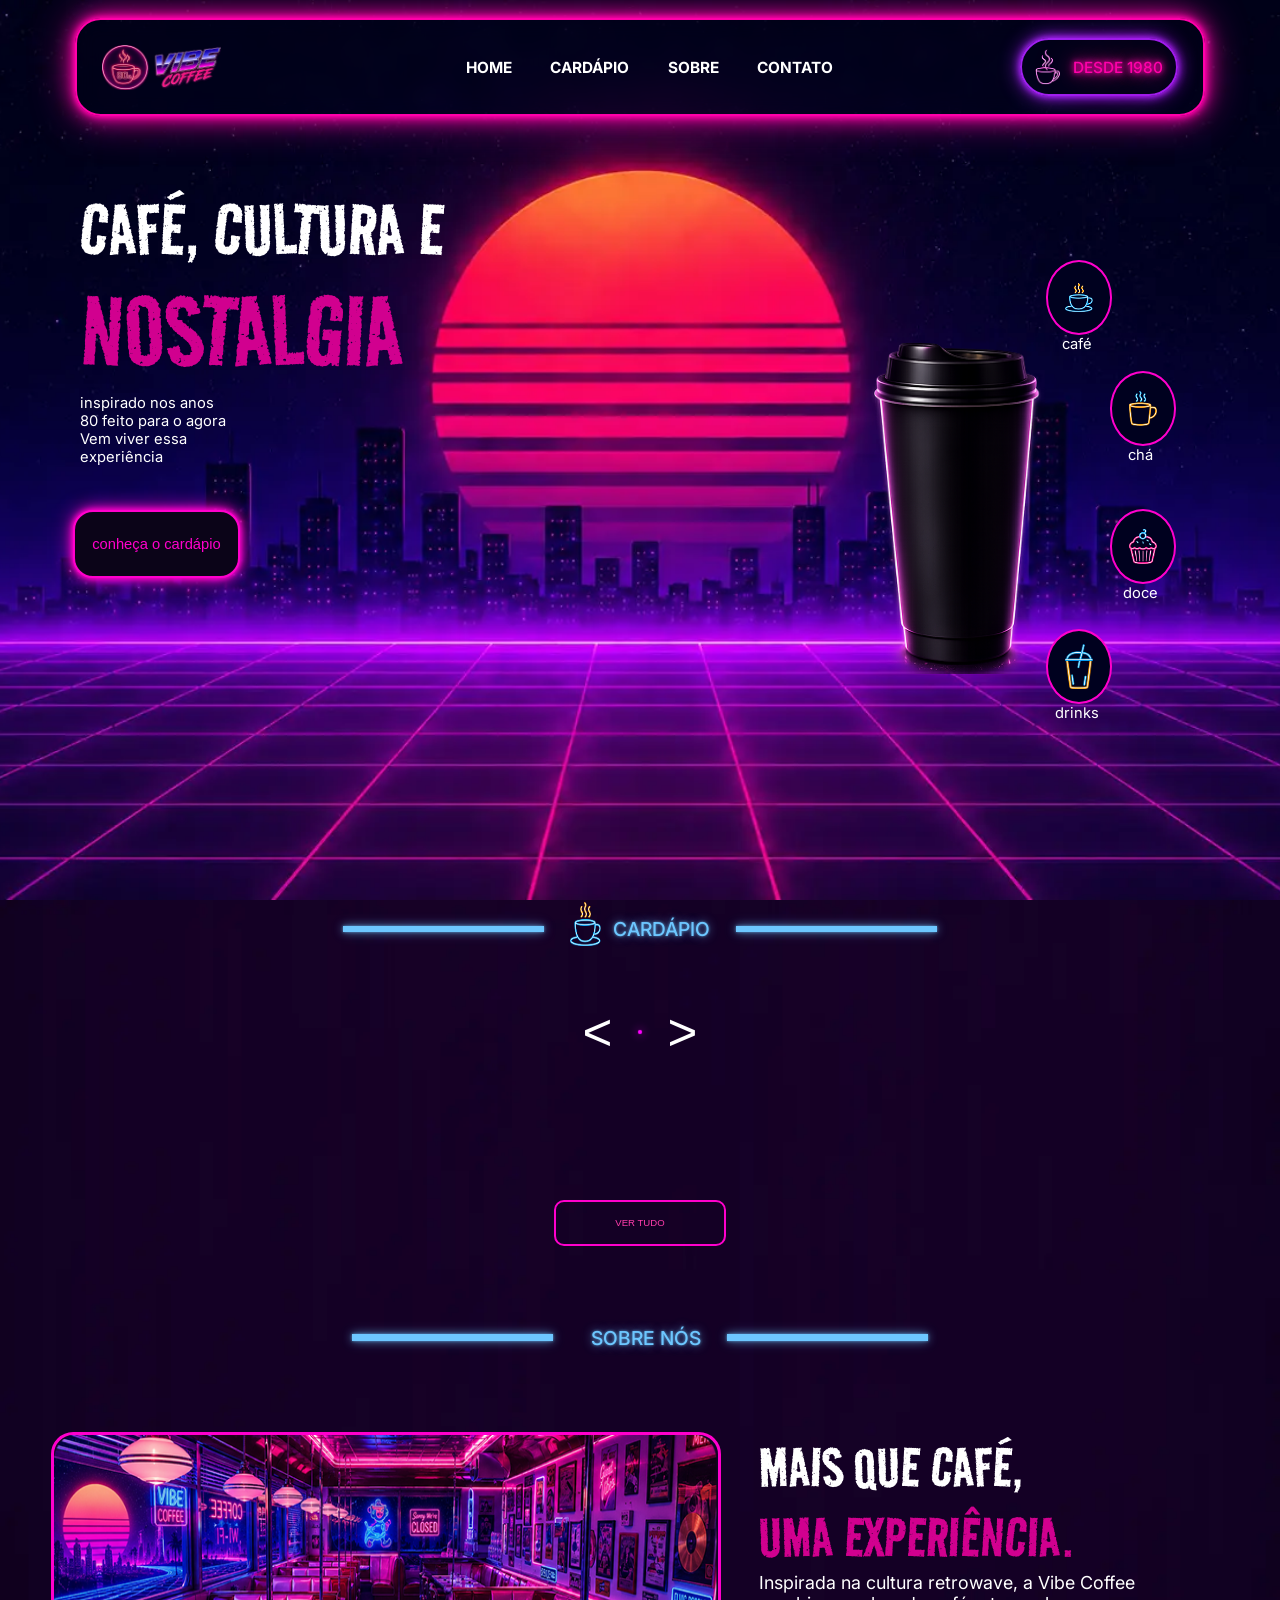
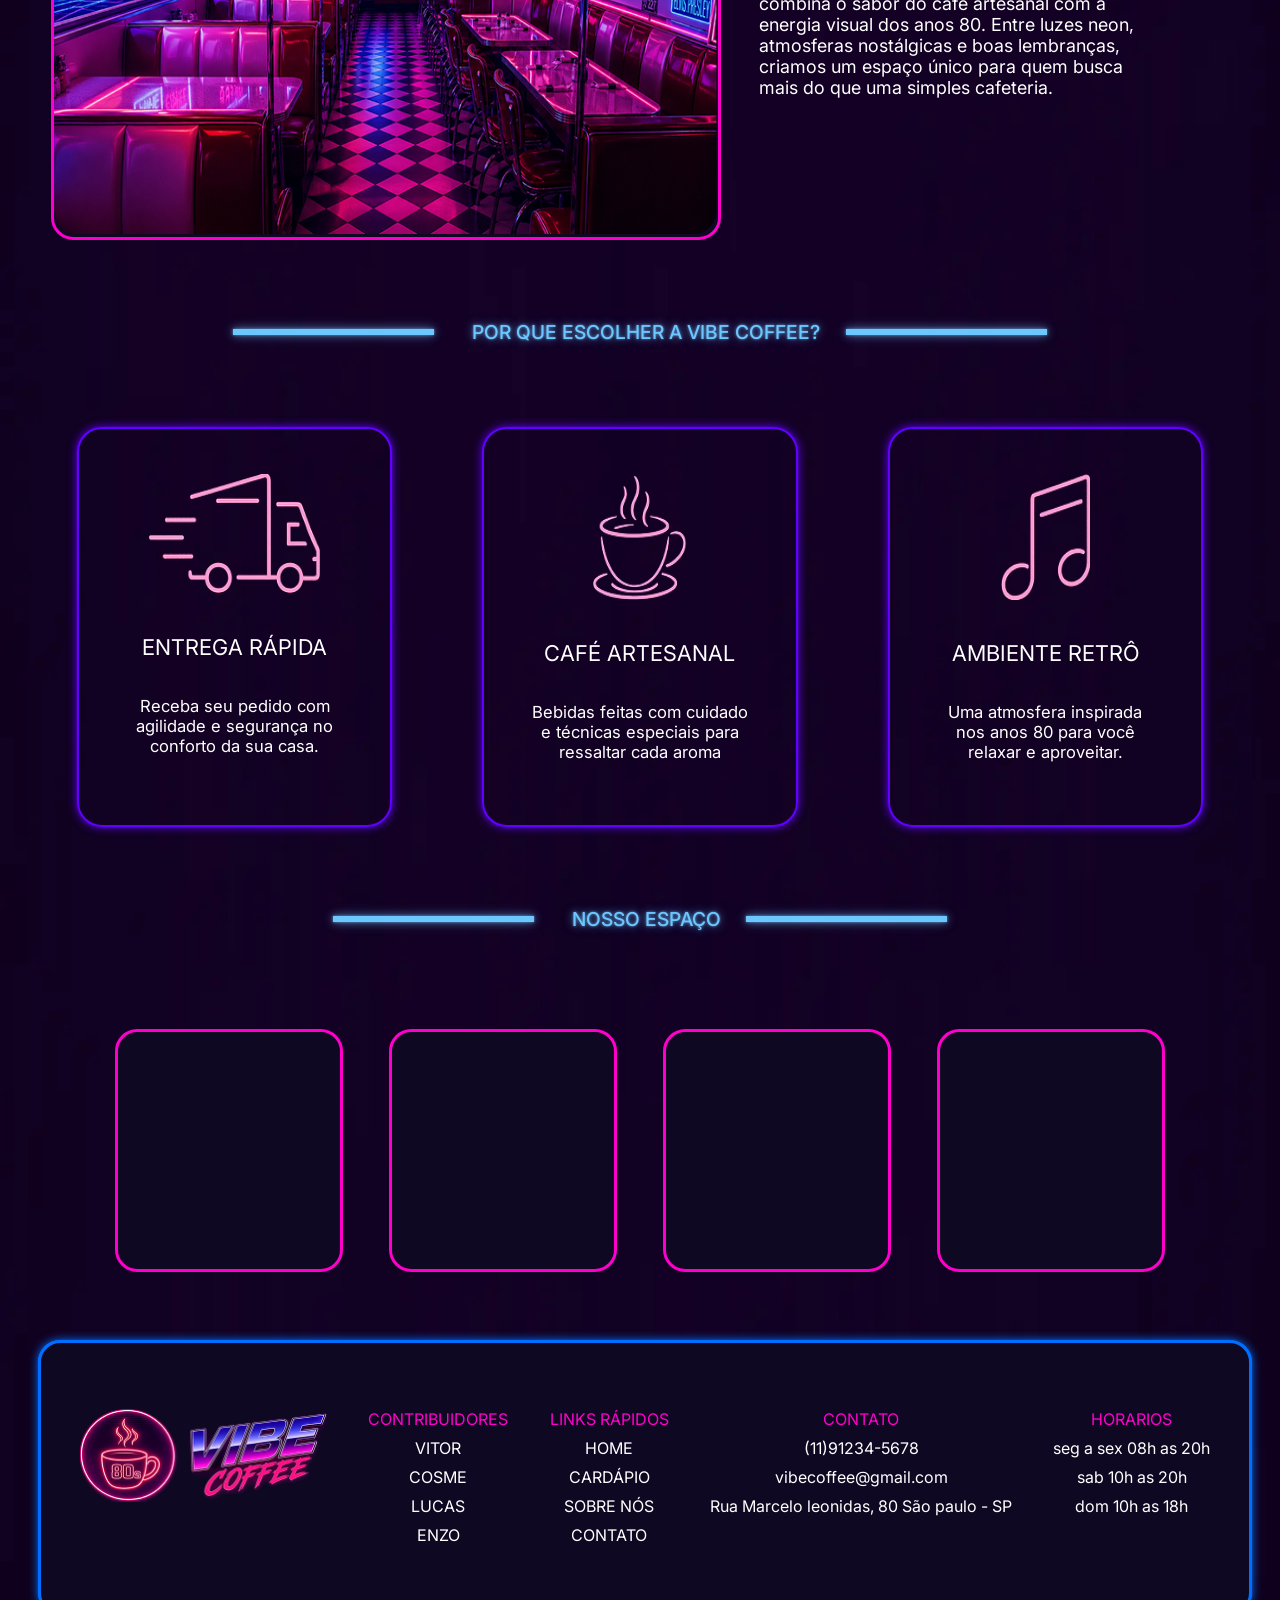
<file: landing-page/index.html>
<!DOCTYPE html>
<html lang="pt-br">

<head>
    <meta charset="UTF-8">
    <meta name="viewport" content="width=device-width, initial-scale=1.0">

    <link rel="stylesheet" href="./rest.css">
    <link rel="stylesheet" href="./style.css">
    <link rel="stylesheet" href="./segundaSessao.css">
    <link rel="stylesheet" href="./interacoes.css">
    <link rel="stylesheet" href="./tablet.css">

    <script type="module" src="./app.js"></script>
    <title>Vibe Coffee</title>
</head>

<body>

    <!-- PRIMEIRA SEÇÃO -->
    <section id="home" class="home-bg">

        <header>
            <div class="cabecalho-principal">

                <img src="img/logo.png" alt="logo vibe coffee">

                <ul>
                    <li><a href="#home">HOME</a></li>
                    <li><a href="#cardapio">CARDÁPIO</a></li>
                    <li><a href="#sobre">SOBRE</a></li>
                    <li><a href="#contato">CONTATO</a></li>
                </ul>

                <div class="desde-1980">
                    <img src="img/icone de café.png" alt="">
                    <p>DESDE 1980</p>
                </div>

            </div>
        </header>

        <main>
            <div class="home-principal">

                <div class="lado-esquerdo">
                    <p class="texto-principal">CAFÉ, CULTURA E</p>

                    <p class="texto-secundario">NOSTALGIA</p>

                    <p class="texto-resumo">
                        inspirado nos anos 80
                        feito para o agora
                        Vem viver essa
                        experiência
                    </p>

                    <a href="#cardapio">
                        <button class="botao-cardapio">
                            <p>conheça o cardápio</p>
                        </button>
                    </a>
                </div>

                <div class="lado-direito">

                    <img class="copo-cafe" src="img/copo de café.png" alt="">

                    <div class="icones-laterais">

                        <a href="#cardapio">
                            <div class="item-cafe">
                                <button class="circulo-cafe">
                                    <img class="icone-cafe" src="img/café icon 1.png" alt="">
                                </button>
                                <p>café</p>
                            </div>
                        </a>

                        <a href="#cardapio">
                            <div class="item-cha">
                                <button class="circulo-cha">
                                    <img class="icone-cha" src="img/chá icon 1.png" alt="">
                                </button>
                                <p>chá</p>
                            </div>
                        </a>

                        <a href="#cardapio">
                            <div class="item-doce">
                                <button class="circulo-doce">
                                    <img class="icone-doce" src="img/cupcake icon 1.png" alt="">
                                </button>
                                <p>doce</p>
                            </div>
                        </a>

                        <a href="#cardapio">
                            <div class="item-drinks">
                                <button class="circulo-drinks">
                                    <img class="icone-drinks" src="img/milkshake icon 1.png" alt="">
                                </button>
                                <p>drinks</p>
                            </div>
                        </a>
                    </div>

                </div>

            </div>
        </main>

    </section>

    <!-- SEGUNDA SEÇÃO (ONDE API VAI SER UTILIZADA) -->
    <section class="segunda-sessao">

        <main>
            <!-- ---------------------------------------------------------------------------------------------------- -->
            <!-- SESSÃO SOBRE O CARDAPIO -->
            <div id="cardapio" class="sessao-cardapio">

                <!-- TITULO DA SESSÃO -->
                <div class="cardapio">
                    <hr class="linha-esquerda">
                    <img src="img/café icon 2.png" alt="">
                    <p>CARDÁPIO</p>
                    <hr class="linha-direita">
                </div>

                <!-- FILTRO PARA CATEGORIA -->
                <div class="menu-container">

                    <button id="seta-esquerda" class="seta">
                        &lt;
                    </button>

                    <!-- CATEGORIAS SERÃO CRIADAS PELO JS -->
                    <div class="menu"></div>

                    <button id="seta-direita" class="seta">
                        &gt;
                    </button>

                </div>

                <!-- PRODUTOS VIRÃO DA API -->
                <div class="container-card"></div>

                <!-- BOTÃO VER TUDO -->
                <button id="ver-tudo" class="ver-tudo">
                    VER TUDO
                </button>

            </div>
            <!-- ---------------------------------------------------------------------------------------------------- -->
            <!-- SESSÃO SOBRE NÓS -->
            <div id="sobre" class="sessao-sobre-nos">
                <!-- NOME DA SESSÃO -->
                <div class="sobre-nos">
                    <hr class="linha-esquerda">
                    <p>SOBRE NÓS</p>
                    <hr class="linha-direita">
                </div>

                <!-- SESSÃO SOBRE NÓS LADO ESQUERDO E DIREITO -->
                <div class="descricao-sobre-nos">

                    <!-- LADO ESQUERDO -->
                    <div class="lado-esquerdo-sobre-nos">
                        <img src="img/img vibeCoffee.png" alt="">
                    </div>

                    <!-- LADO DIREITO -->
                    <div class="lado-direito-sobre-nos">

                        <p class="titulo-um">MAIS QUE CAFÉ,</p>

                        <p class="titulo-dois"> UMA EXPERIÊNCIA.</p>

                        <p class="descricao-sobre-nos">
                            Inspirada na cultura retrowave, a Vibe
                            Coffee combina o sabor do café artesanal
                            com a energia visual dos anos 80.
                            Entre luzes neon, atmosferas nostálgicas e boas
                            lembranças, criamos um espaço único
                            para quem busca mais do que uma
                            simples cafeteria.
                        </p>

                    </div>

                </div>


            </div>
            <!-- ---------------------------------------------------------------------------------------------------- -->
            <!-- POR QUE ESCOLHER A VIBE COFFEE? -->

            <div class="sessao-porque-escolher-vibe-coffee">

                <!-- NOME DA SESSÃO -->
                <div class="porque-escolher-vibe-coffee">
                    <hr class="linha-esquerda">
                    <p>POR QUE ESCOLHER A VIBE COFFEE?</p>
                    <hr class="linha-direita">
                </div>

                <!-- CONTAINER DOS CARDS DE MOTIVOS -->
                <div class="container-motivos">

                    <!-- CONTAINER DOS CARDS DE MOTIVOS -->
                    <div class="card-motivos">
                        <img class="carro" src="img/carro icon 1.png" alt="">

                        <p class="card-motivos-titulo">ENTREGA RÁPIDA</p>

                        <p class="card-motivos-descricao">
                            Receba seu pedido com
                            agilidade e segurança
                            no conforto da sua casa.</p>
                    </div>

                    <div class="card-motivos">
                        <img class="cafes" src="img/cafés icon 1.png" alt="">

                        <p class="card-motivos-titulo">CAFÉ ARTESANAL</p>

                        <p class="card-motivos-descricao">
                            Bebidas feitas com cuidado
                            e técnicas especiais para
                            ressaltar cada aroma
                        </p>
                    </div>

                    <div class="card-motivos">
                        <img class="musica" src="img/musica icon 1.png" alt="">

                        <p class="card-motivos-titulo">AMBIENTE RETRÔ</p>

                        <p class="card-motivos-descricao">Uma atmosfera inspirada
                            nos anos 80 para você
                            relaxar e aproveitar.
                        </p>
                    </div>

                </div>


            </div>
            <!-- ---------------------------------------------------------------------------------------------------- -->
            <!-- NOSSO ESPAÇO -->
            <div class="sessao-nosso-espaco">

                <!-- NOME DA SESSÃO -->
                <div class="nosso-espaco">
                    <hr class="linha-esquerda">
                    <p>NOSSO ESPAÇO</p>
                    <hr class="linha-direita">
                </div>

                <!-- CONTAINER FOTOS DO LOCAL -->
                <div class="container-fotos-local">
                    <div class="fotos-local"></div>

                    <div class="fotos-local"></div>

                    <div class="fotos-local"></div>

                    <div class="fotos-local"></div>
                </div>

            </div>
        </main>

        <footer>
            <div id="contato" class="container-info-rodape">

                <img src="img/logo.png" alt="logo vibe coffee">

                <div class="contribuidores">
                    <ul>CONTRIBUIDORES
                        <li><a href="">VITOR</a></li>
                        <li><a href="">COSME</a></li>
                        <li><a href="">LUCAS</a></li>
                        <li><a href="">ENZO</a></li>
                    </ul>

                </div>

                <div class="links-rapidos">
                    <ul>LINKS RÁPIDOS
                        <li><a href="#home">HOME</a></li>
                        <li><a href="#cardapio">CARDÁPIO</a></li>
                        <li><a href="#sobre">SOBRE NÓS</a></li>
                        <li><a href="#contato">CONTATO</a></li>
                    </ul>

                </div>

                <div class="contato">
                    <ul>CONTATO
                        <li>(11)91234-5678</li>
                        <li>vibecoffee@gmail.com</li>
                        <li>Rua Marcelo leonidas, 80 São paulo - SP</li>
                    </ul>
                </div>

                <div class="horarios">
                    <ul>HORARIOS
                        <li>seg a sex 08h as 20h</li>
                        <li>sab 10h as 20h</li>
                        <li>dom 10h as 18h</li>
                    </ul>
                </div>

            </div>
        </footer>

    </section>



</body>

</html>
</file>
<file: landing-page/rest.css>
*{
    padding: 0;
    margin: 0;
    box-sizing: border-box;
}

a{
    text-decoration: none;
    color: inherit;
}

ol, ul, li{
 list-style: none;
}
</file>
<file: landing-page/style.css>
/* ------------------ FONTES ----------------------------- */

@import url('https://fonts.googleapis.com/css2?family=Inter:wght@100..900&display=swap');
@import url('https://fonts.googleapis.com/css2?family=Road+Rage&display=swap');


body {
     max-width: 100vw;
    overflow-x: hidden;
    font-family: 'Inter', sans-serif;
    background-color: #0B0418;
}

main{
    display: flex;
    flex-direction: column;
}

/* ---------------- SEÇÃO HOME ---------------- */

.home-bg {
    min-height: 100vh;
    max-width: 100vw;

    background-image: url('./img/background\ \(2\).webp');
    background-repeat: no-repeat;
    background-size: cover;
    background-position: center;
}



/* ---------------- HEADER ---------------- */

header {
    display: flex;
    justify-content: center;

    width: 100%;
    padding-top: 2vh;
    padding-left: 2vw;
    padding-right: 2vw;
}

.cabecalho-principal {
    display: flex;
    align-items: center;
    justify-content: space-between;
    flex-wrap: wrap;

    width: 92%;
    max-width: 1440px;

    min-height: 9vh;

    padding: 2vh 2vw;

    border: 2px solid #ff00aa;
    border-radius: 2vw;

    backdrop-filter: blur(10px);

    box-shadow:
        0 0 5px #ff00aa,
        0 0 10px #ff00aa,
        0 0 20px #ff00aa,
        0 0 40px rgba(255, 0, 170, 0.7);

    gap: 2vw;
}

.cabecalho-principal img {
    height: clamp(40px, 5vh, 70px);
}

.cabecalho-principal ul {
    display: flex;
    gap: clamp(15px, 3vw, 60px);
    padding-left: 58px;
    flex-wrap: wrap;
}

.cabecalho-principal ul a {
    color: white;
    text-decoration: none;
    font-size: clamp(14px, 1.2vw, 20px);
    font-weight: bold;
    transition: .3s;
}

.cabecalho-principal ul a:hover {
    color: #ff00aa;
}

.desde-1980 {
    display: flex;
    align-items: center;
    gap: 1vw;

    width: auto;
    height: auto;

    padding: 1vh 1vw;

    border: 2px solid #A020F0;
    border-radius: 999px;

    box-shadow:
        0 0 5px #A020F0,
        0 0 10px #A020F0,
        0 0 20px #A020F0;
}

.desde-1980 img {
    height: clamp(30px, 4vh, 50px);
    padding-bottom: 0;
}

.desde-1980 p {
    color: #ff00aa;
    font-size: clamp(12px, 1.2vw, 18px);
    font-weight: 500;

    text-shadow:
        0 0 5px #ff00aa,
        0 0 10px #ff00aa,
        0 0 20px #ff00aa,
        0 0 40px rgba(255, 0, 170, 0.7);
}

/* ---------------- HOME ---------------- */

.home-principal {
    display: flex;
    justify-content: space-between;
    height: 76vh;
    max-width: 100vw;
}

.lado-esquerdo {
    display: flex;
    flex-direction: column;
    margin-left: 6.22vw;
    margin-top: 8.42vh;
}

.texto-principal {
    font-family: 'Road Rage';
    font-size: 6.5vw;
    color: white;
    line-height: 0.9;
}

.texto-secundario {
    font-family: 'Road Rage';
    font-size: 9vw;
    color: #D1008F;
}

.texto-resumo {
    font-family: 'Inter', sans-serif;
    color: white;
    font-size: 1.15vw;
    width: 12vw;
}

/* ---------------- BOTÃO CARDÁPIO ---------------- */

.botao-cardapio {
    display: flex;
    align-items: center;
    justify-content: center;

    width: 13vw;
    height: 7.5vh;
    margin-left: -0.5vw;
    margin-top: 3.5vw;

    background-color: #0B0418;

    border: 2px solid #FF00CC;
    border-radius: 20px;

    box-shadow:
        0 0 5px #FF00CC,
        0 0 10px #FF00CC,
        0 0 20px #FF00CC;

    cursor: pointer;
    transition: 0.2s;
}

.botao-cardapio:hover {
    background-color: #5c0a73;
    border-color: #ffffff;


    box-shadow:
        0 0 10px #ff00aa,
        0 0 20px #ff00aa,
        0 0 40px #ff00aa;
}

.botao-cardapio:active {
    transform: scale(0.96);
    background-color: #7a0070;
}

.botao-cardapio p {
    color: #FF00CC;
    font-size: 1.15vw;
    font-weight: 500;
    transition: 0.2s;
}

/* ---------------- LADO DIREITO ---------------- */

.lado-direito {
    display: flex;
    margin-right: 6.3vw;
}

.copo-cafe {
    width: 13.7vw;
    height: 37vh;
    margin-top: 25vh;
}

.icones-laterais {
    display: flex;
    flex-direction: column;
    margin-top: 16vh;
    width: 12vw;
    height: 58.5vh;

}

/* ---------------- ICONES ---------------- */

.circulo-cafe,
.circulo-cha,
.circulo-doce,
.circulo-drinks {
    display: flex;
    align-items: center;
    justify-content: center;

    width: 5.21vw;
    height: 8.33vh;
    background-color: #00011F;
    border-radius: 50%;

    border: 2px solid #FF00CC;

    cursor: pointer;
    transition: 0.2s;
}

.circulo-cafe:hover,
.circulo-cha:hover,
.circulo-doce:hover,
.circulo-drinks:hover {
    background-color: #360B80;

}

.circulo-cafe:active,
.circulo-cha:active,
.circulo-doce:active,
.circulo-drinks:active {
    transform: scale(0.9);
}

/* ---------------- CAFÉ FORMATAÇÃO ---------------- */

.item-cafe {
    display: flex;
    flex-direction: column;
    width: 5vw;
}

.icone-cafe {
    width: 2.22vw;
}

.item-cafe p {
    display: flex;
    justify-content: center;
    padding-right: 0.14vw;
    font-family: 'Inter', sans-serif;
    color: white;
    font-size: 1.15vw;
}


/* ---------------- CHÁ FORMATAÇÃO ---------------- */

.item-cha {
    display: flex;
    flex-direction: column;
    margin-left: 5vw;
    margin-top: 2vh;
    width: 5vw;
}

.icone-cha {
    width: 2.22vw;
}

.item-cha p {
    display: flex;
    justify-content: center;
    padding-right: 0.14vw;
    font-family: 'Inter', sans-serif;
    color: white;
    font-size: 1.15vw;
}

/* ---------------- DOCE FORMATAÇÃO ---------------- */

.item-doce {
    display: flex;
    flex-direction: column;
    margin-top: 5vh;

    margin-left: 5vw;
    width: 5vw;
}

.icone-doce {
    width: 2.22vw;
}

.item-doce p {
    display: flex;
    justify-content: center;
    padding-right: 0.14vw;
    font-family: 'Inter', sans-serif;
    color: white;
    font-size: 1.15vw;
}

/* ---------------- DRINKS FORMATAÇÃO ---------------- */

.item-drinks {
    display: flex;
    flex-direction: column;
    width: 5vw;
    margin-top: 3vh;
}

.icone-drinks {
    width: 2.22vw;
}

.item-drinks p {
    display: flex;
    justify-content: center;
    padding-right: 0.14vw;
    font-family: 'Inter', sans-serif;
    color: white;
    font-size: 1.15vw;
}
</file>
<file: landing-page/segundaSessao.css>
/* ---------------- segunda-sessao ---------------- */

.segunda-sessao {
    min-height: 100vh;

    background-image: url('./img/background\ 2.webp');
    background-repeat: no-repeat;
    background-size: cover;
    background-position: top center;
}

/* ---------------- SESSÃO CARDAPIO  ---------------- */

/* ---------------- nome da sessões  ---------------- */

.cardapio,
.sobre-nos,
.porque-escolher-vibe-coffee,
.nosso-espaco {
    display: flex;
    align-items: center;
    justify-content: center;
    width: 100vw;
    height: 6.44vh;
}

hr {
    border: none;
    height: 0.7vh;
    background-color: #6DC7FF;
    width: 15.69vw;

    box-shadow:
        0 0 3px rgba(109, 199, 255, 0.7),
        0 0 8px rgba(109, 199, 255, 0.5),
        0 0 14px rgba(109, 199, 255, 0.3);
}

.linha-esquerda {
    margin-right: 2vw;
}

.cardapio img {
    width: 2.43vw;
    height: 4.89vh;
    margin-bottom: 1vh;
}

.cardapio p,
.sobre-nos p,
.porque-escolher-vibe-coffee P,
.nosso-espaco p {
    color: #6DC7FF;
    font-size: 1.5vw;
    font-weight: 500;
    padding-left: 1vw;


    text-shadow:
        0 0 3px rgba(109, 199, 255, 0.7),
        0 0 8px rgba(109, 199, 255, 0.5),
        0 0 14px rgba(109, 199, 255, 0.3);
}

.linha-direita {
    margin-left: 2vw;
}

/* ---------------- botões para o filtro de categoria ---------------- */


.menu-container {
    display: flex;
    align-items: center;
    justify-content: center;
    gap: 2vw;
    margin-top: 5vh;
}

.seta {
    background: none;
    border: none;
    color: white;
    font-size: 4vw;
    cursor: pointer;
}

.menu {
    display: flex;
    border: 2px solid #ff00ff;
    border-radius: 20px;
    overflow: hidden;

    box-shadow:
        0 0 10px #ff00ff,
        0 0 1px #ff00ff;
}

.menu button {
    width: 15.28vw;
    height: 8vh;

    background: transparent;
    border: none;
    border-right: 1px solid #ff00ff;

    color: white;
    font-size: 1.2vw;
    font-weight: bold;
    cursor: pointer;
}

/* ---------------- CARDS DOS PRODUTOS ---------------- */

.container-card {
    display: flex;
    flex-wrap: wrap;
    gap: 1vw;
    margin-left: 4vw;
    margin-top: 8.3vh;
}

.card-produto {
    display: flex;
    flex-direction: column;

    width: 16.74vw;
    height: 47vh;
    background-color: #0E0822;
    border: 2px solid #FF00CC;

    border-radius: 25px;
}

.foto-produto {
    display: flex;
    justify-content: center;
    align-items: center;


    background-color: white;
    width: 100%;
    height: 44%;

    border-radius: 25px 25px 0px 0px;
}

.foto-produto img {
    width: 6.3vw;
    height: 12vh;
}

.nome-produto {
    color: white;
    font-weight: 600;
    font-size: 1.32vw;
    padding-top: 1.7vh;
    padding-left: 0.7vw;
}

.descricao-produto {
    color: white;
    font-size: 0.91vw;
    padding-top: 1.7vh;
    padding-left: 0.7vw;
}

.preco-produto {
    color: #00FFD5;
    font-size: 1.40vw;
    padding-top: 2.9vh;
    padding-left: 0.7vw;
}

.ver-detalhes {
    display: flex;
    justify-content: center;
    align-items: center;

    font-size: 0.75vw;
    width: 13.4vw;
    height: 5.1vh;
    margin-top: 2vh;
    margin-left: auto;
    margin-right: auto;

    background-color: transparent;
    border: 2px solid #FF00CC;
    color: #FF3CAC;

    border-radius: 10px;
    cursor: pointer;
}

.ver-tudo {
    display: flex;
    justify-content: center;
    align-items: center;

    font-size: 0.75vw;
    width: 13.4vw;
    height: 5.1vh;
    margin-top: 7vh;
    margin-left: auto;
    margin-right: auto;

    background-color: transparent;
    border: 2px solid #FF00CC;
    color: #FF3CAC;

    border-radius: 10px;
    cursor: pointer;
}

/* ---------------- FIM DA SESSÃO CARDAPIO ---------------- */

/* ---------------- SESSÃO SOBRE NÓS ---------------- */

/* CONTAINER DE TODA A SESSÃO*/
.sessao-sobre-nos {
    display: flex;
    flex-direction: column;
    margin-top: 7vh;
}

.descricao-sobre-nos {
    display: flex;
    justify-content: space-between;

    margin-top: 7.3vh;
    margin-left: 4vw;
    max-width: 100vw;

}

/* ----------------LADO ESQUERDO DA SESSÃO ---------------- */
.descricao-sobre-nos img {
    width: 51.81vw;
    height: 44.3vh;
}

.lado-esquerdo-sobre-nos {

    width: 52.3vw;
    height: 45.3vh;

    background-color: #0E0822;
    border: 0.30vw solid #FF00CC;

    border-radius: 1.74vw;
}

/* ----------------LADO DIREITO DA SESSÃO ---------------- */

.lado-direito-sobre-nos {
    display: flex;
    flex-direction: column;
    margin-right: 10.7vw;
}

.titulo-um {
    font-family: 'Road Rage';
    font-size: 5vw;
    color: white;

}

.titulo-dois {
    font-family: 'Road Rage';
    width: 25vw;
    font-size: 5vw;
    color: #D1008F;
}

.lado-direito-sobre-nos .descricao-sobre-nos {
    font-family: 'Inter', sans-serif;
    color: white;
    font-size: 1.4vw;
    width: 30vw;
    margin: 0;

}

/* ---------------- FIM DA SESSÃO SOBRE NÓS ---------------- */

/* ---------------- SESSÃO POR QUE ESCOLHER A VIBE COFFEE? ---------------- */

.sessao-porque-escolher-vibe-coffee {
    display: flex;
    flex-direction: column;
    margin-top: 7vh;
}

.container-motivos {
    margin-top: 7.3vh;
    margin-left: 6vw;
    margin-right: 6vw;
    display: flex;
    justify-content: space-between;
}

.card-motivos {
    display: flex;
    flex-direction: column;
    align-items: center;

    width: 24.65vw;
    height: 44.5vh;
    border: 2px solid #6200FF;

    box-shadow:
        0 0 10px #6200FF,
        0 0 1px #6200FF;

    border-radius: 25px;
}

.carro {
    display: flex;
    width: 13.3vw;
    height: 13.3vh;
    margin-top: 5vh;
}

.cafes {
    display: flex;
    width: 7.3vw;
    height: 14vh;
    margin-top: 5vh;
}

.musica {
    display: flex;
    width: 7vw;
    height: 14vh;
    margin-top: 5vh;
}

.card-motivos-titulo {

    font-family: 'Inter', sans-serif;
    color: white;
    font-size: 1.7vw;
    margin-top: 4.5vh;
}

.card-motivos-descricao {

    font-family: 'Inter', sans-serif;
    text-align: center;
    color: white;
    font-size: 1.3vw;
    width: 17vw;
    margin-top: 4vh;
}

/* ---------------- FIM DA SESSÃO POR QUE ESCOLHER A VIBE COFFEE? ---------------- */

/* ---------------- SESSÃO NOSSO ESPAÇO ---------------- */

.sessao-nosso-espaco {
    display: flex;
    flex-direction: column;
    margin-top: 7vh;
    height: 50vh;
}

.container-fotos-local {
    display: flex;
    margin-left: 9vw;
    margin-right: 9vw;
    margin-top: 9vh;
    justify-content: space-between;
}

.fotos-local {
    display: flex;
    width: 17.8vw;
    height: 27vh;

    background-color: #0E0822;
    border: 0.30vw solid #FF00CC;

    border-radius: 1.74vw;
}
/* ---------------- FIM DA SESSÃO NOSSO ESPAÇO ---------------- */

/* ---------------- RODAPÉ ---------------- */


footer{

    display: flex;
    justify-content: space-between;
    align-items: center;

    width: 94.8vw;
    height: 30.5vh;
    margin-left: 3vw;

    background-color: #0E0822;
    border: 0.30vw solid #006FFF;

    box-shadow:
    0 0 10px #006FFF,
    0 0 1px #006FFF;

    border-radius: 1.74vw;
}


.container-info-rodape{
    display: flex;
    margin-left: 3vw;
    margin-right: 3vw;
    width: 100vw;
    justify-content: space-between;
}

.container-info-rodape img{
    width: 247px;
    height: 93px;

}

.contribuidores,
.links-rapidos,
.contato,
.horarios
{
    color: white;
    text-align: center;
}

.contribuidores ul,
.links-rapidos ul,
.contato ul,
.horarios ul{
    color: #FF00CC;
    display: flex;
    flex-direction: column;
    gap: 1vh;
}

.contribuidores li,
.links-rapidos li,
.contato li,
.horarios li{
    color: white;
}
</file>
<file: landing-page/interacoes.css>
/* interacoes.css */

/* Menu ativo */
.menu button.ativo {
    color: #FF00CC;
    font-weight: 700;

    text-shadow:
        0 0 3px rgba(255, 0, 204, 0.8),
        0 0 8px rgba(255, 0, 204, 0.6),
        0 0 14px rgba(255, 0, 204, 0.4);
}

/* Hover dos botões */
.menu button:hover {
    background-color: rgba(255, 0, 204, 0.2);
}

/* Card do produto */
.card-produto:hover {
    transform: translateY(-5px);

    box-shadow:
        0 0 10px #FF00CC,
        0 0 20px #FF00CC;

    transition: 0.3s;
}

/*BOTÃO VER MAIS*/
.oculto {
    display: none;
}
</file>
<file: landing-page/tablet.css>
@media (max-width: 744px) {


    .cabecalho-principal {
        border: none;
        box-shadow: none;
        display: flex;
        justify-content: center;
        align-items: center;
    }

    .cabecalho-principal ul,
    .desde-1980 {
        display: none;
    }

    .cabecalho-principal img{
        width: 34vw;
        height: 10.2vh;
    }

    .home-principal {
        display: flex;
    }
    
    .copo-cafe {
        display: none;
    }

    .lado-direito {
        display: flex;
        margin-right: 6.3vw;
    }
        
    .icones-laterais {
        display: flex;
        justify-content: space-between;
        flex-direction: row;

        width: 91.7vw;
        height: 13.6vh;
    }

    .circulo-cafe,
    .circulo-cha,
    .circulo-doce,
    .circulo-drinks {
        width: 13.35vw;
        height: 10.6vh;
    }

    .icone-cafe {
        width: 7.67vw;
    }

    .icone-cha{
        
    }

    .icone-doce

    .icone-drinks

}
</file>
